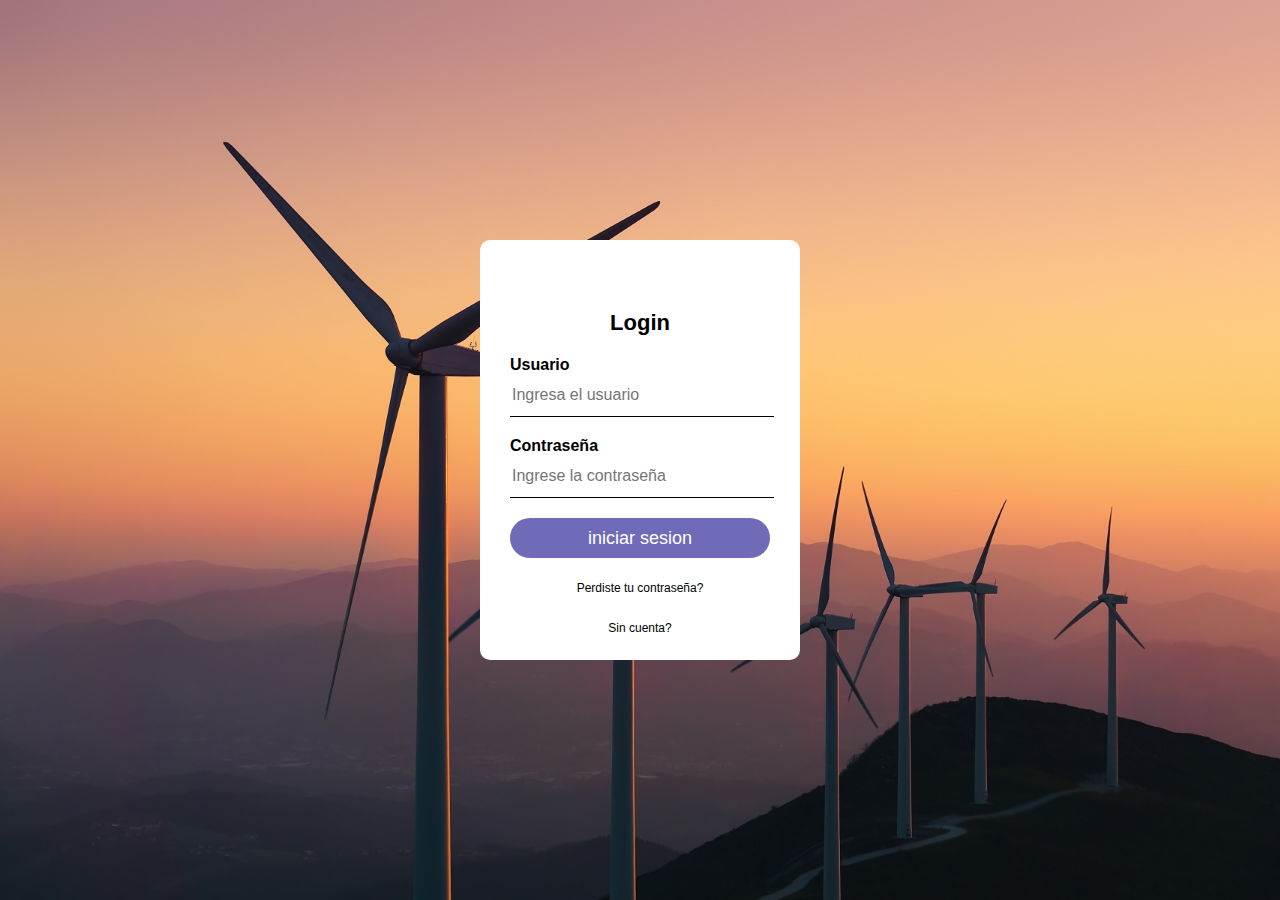
<file: Agenda Web/index.html>
<!DOCTYPE html>
<html lang="en">
<head>
    <meta charset="UTF-8">
    <meta http-equiv="X-UA-Compatible" content="IE=edge">
    <meta name="viewport" content="width=device-width, initial-scale=1.0">
    <title>Login</title>
    <link rel="icon" href="img/iniciar-sesion.ico">
    <link rel="stylesheet" href="CSS/login.css">
</head>


<body>

    <div class="login-box">
      
      <h1>Login</h1>
      <form>
        <!-- USERNAME INPUT -->
        <label for="username">Usuario</label>
        <input type="text" placeholder="Ingresa el usuario">
        <!-- PASSWORD INPUT -->
        <label for="password">Contraseña</label>
        <input type="password" placeholder="Ingrese la contraseña">
        <a href="contactos.html">
            <input type="button" value="iniciar sesion">
        </a>
        <a class="a1" href="#"><center>Perdiste tu contraseña?</center></a><br>
        <a class="a1" href="#"><center>Sin cuenta?</center></a>
      </form>
    </div>
  </body>
</html>
</file>
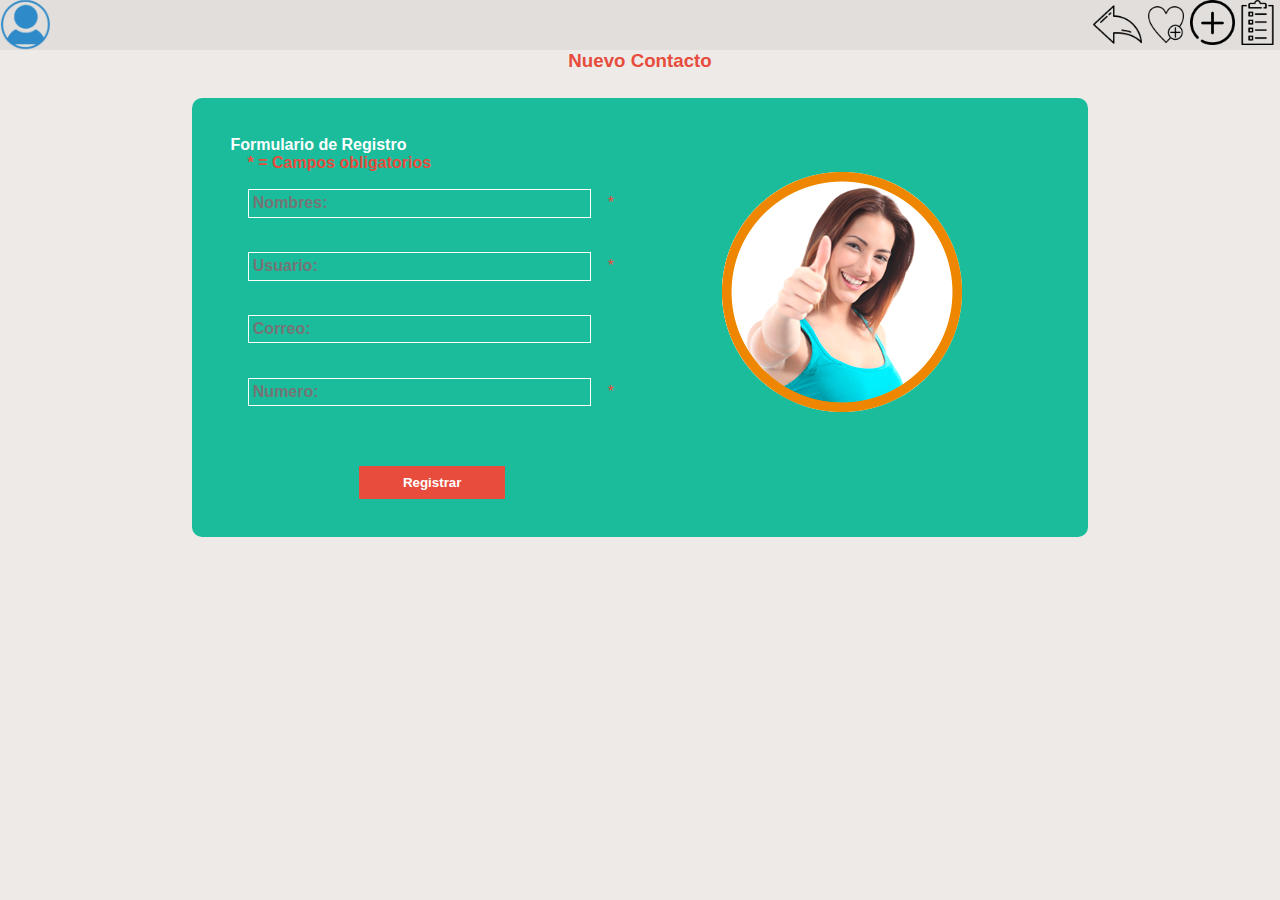
<file: Agenda Web/añadir.html>
<!DOCTYPE html>
<html lang="en">
<head>
    <meta charset="UTF-8">
    <meta http-equiv="X-UA-Compatible" content="IE=edge">
    <meta name="viewport" content="width=device-width, initial-scale=1.0">
    <title>Nuevo Contacto</title>
    <link rel="icon" href="img/aña.ico">
    <link rel="stylesheet" href="CSS/añadir.css">
</head>
<body>
    
    <header>
        <div class="arriba">
          <nav class="">
            <a href="personal.html"><img class="imgPerfil" src="img/Perfil.png" alt=""></a>
            <a href="toDo.html"><img class="imgAña" src="img/Lista.png" alt=""></a>
            <a href="añadir.html"><img class="imgAña" src="img/aña.png" alt=""></a>
            <a href="favoritos.html"><img class="imgFav" src="img/fav.png" alt=""></a>
            <a href="contactos.html"><img class="imgFav" src="img/regresar.png" alt=""></a>
          </nav>
        </div>
      </header>

      <h3 class="TituloPagina">Nuevo Contacto</h3>


      <section class="Contactos">  
        <div class="individual" >   
          <label class="apartado">Formulario de Registro</label><br>
          <label class="apartado2">* = Campos obligatorios</label><br>
          <img class="MujerLike" src="img/MUJER-LIKE.png" alt="">
          <input class="texto" placeholder="Nombres:"><label class="asterisco">*</label><br>
          <input class="texto" placeholder="Usuario:"><label class="asterisco">*</label><br>
          <input class="texto" placeholder="Correo:"><br>
          <input class="texto" placeholder="Numero:"><label class="asterisco">*</label><br>
          
          <a href="contactos.html">
            <input class="boton" type="button" value="Registrar">
        </a>
        </div>
          
        
      </section>
</body>
</html>
</file>
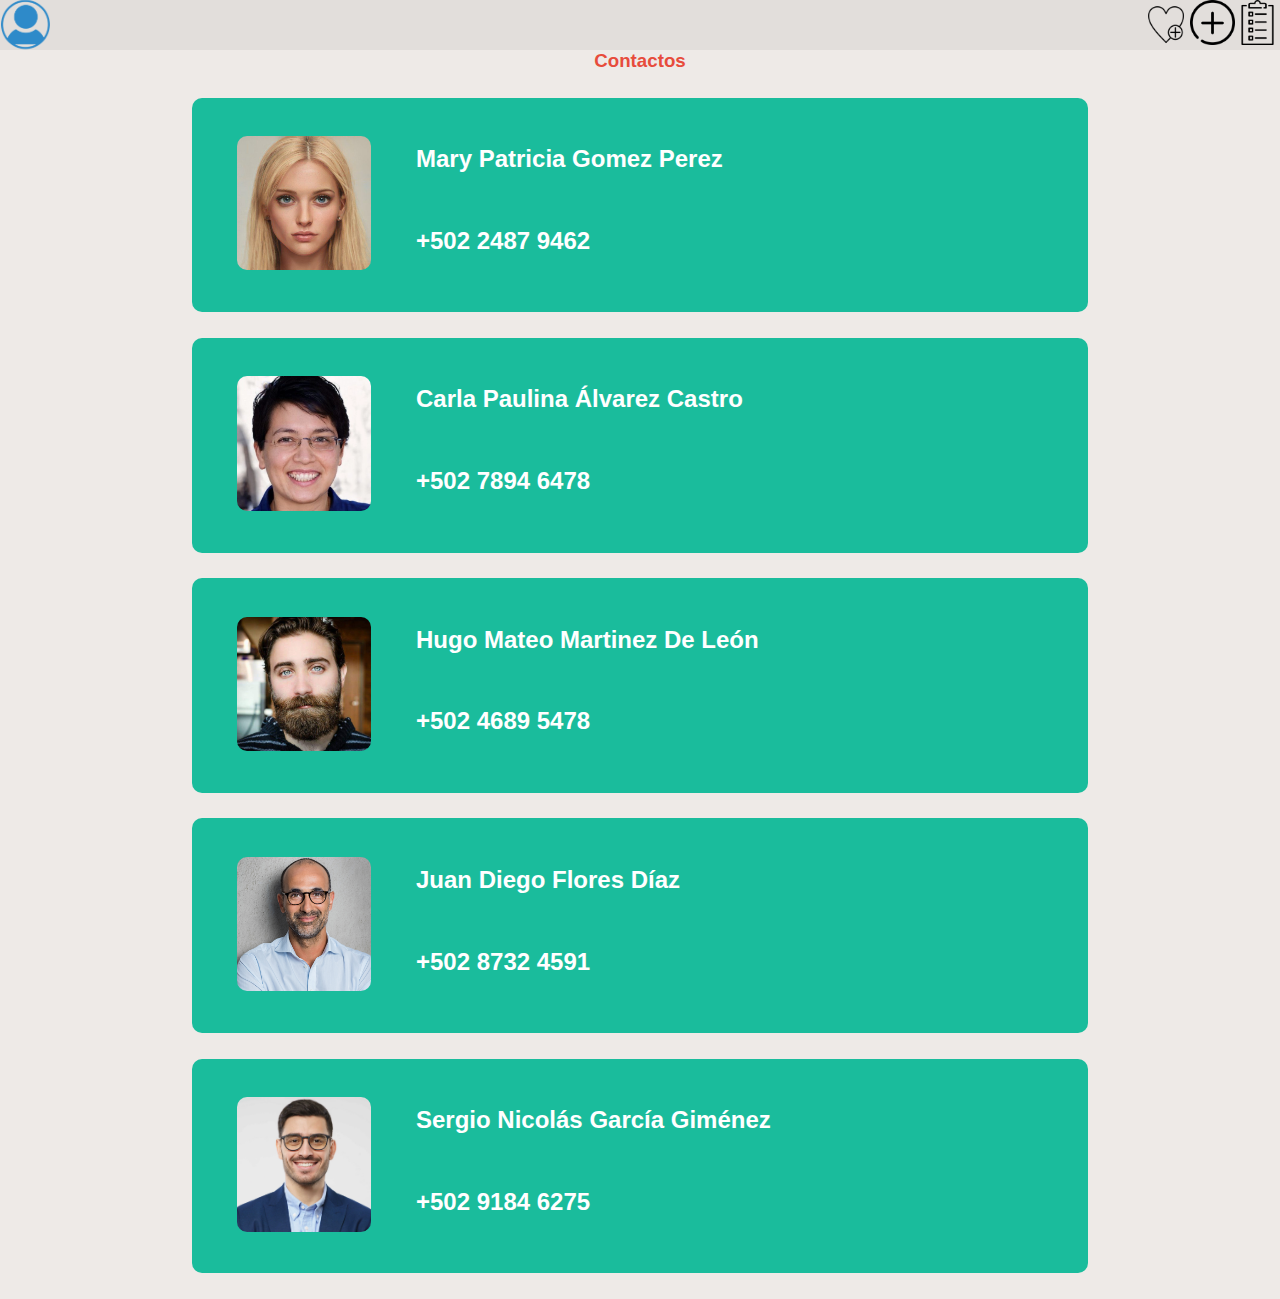
<file: Agenda Web/contactos.html>
<!DOCTYPE html>
<html lang="en">
<head>
    <meta charset="UTF-8">
    <meta http-equiv="X-UA-Compatible" content="IE=edge">
    <meta name="viewport" content="width=device-width, initial-scale=1.0">
    <title>Contactos</title>
    <link rel="icon" href="img/contactos.ico">
    <link rel="stylesheet" href="CSS/contactos.css">
</head>
<body>
    

    <header>
        <div class="arriba">
          <nav class="">
            <a href="personal.html"><img class="imgPerfil" src="img/Perfil.png" alt=""></a>
            <a href="toDo.html"><img class="imgAña" src="img/Lista.png" alt=""></a>
            <a href="añadir.html"><img class="imgAña" src="img/aña.png" alt=""></a>
            <a href="favoritos.html"><img class="imgFav" src="img/fav.png" alt=""></a>
                 
          </nav>
        </div>
      </header>
      <h3 class="TituloPagina">Contactos</h3>

      <section class="Contactos">  
        <div class="individual" >   
            <a href="perfil1.html"><img class="fotoPerfi" src="img/FotoPerfil1.jpg" alt=""></a>
            <h2 class="texto" >Mary Patricia Gomez Perez</h2>
            <h2 class="texto" >+502 2487 9462 </h2>

        </div>
        
        <div class="individual" >   
          <a href="perfil2.html"><img class="fotoPerfi" src="img/FotoPerfil2.webp" alt=""></a>
            <h2 class="texto" >Carla Paulina Álvarez Castro</h2>
            <h2 class="texto" >+502 7894 6478 </h2>
            
        </div>

        <div class="individual" >   
          <a href="perfil3.html"><img class="fotoPerfi" src="img/FotoPerfil3.jpg" alt=""></a>
            <h2 class="texto" >Hugo Mateo Martinez De León</h2>
            <h2 class="texto" >+502 4689 5478 </h2>
            
        </div>

        <div class="individual" >   
          <a href="perfil4.html"><img class="fotoPerfi" src="img/FotoPerfil4.jpg" alt=""></a>
            <h2 class="texto" >Juan Diego Flores Díaz</h2>
            <h2 class="texto" >+502 8732 4591 </h2>
            
        </div>

        <div class="individual" >   
          <a href="perfil5.html"><img class="fotoPerfi" src="img/FotoPerfil5.webp" alt=""></a>
            <h2 class="texto" >Sergio Nicolás García Giménez </h2>
            <h2 class="texto" >+502 9184 6275 </h2>
            
        </div>
        

      </section>




</body>
</html>
</file>
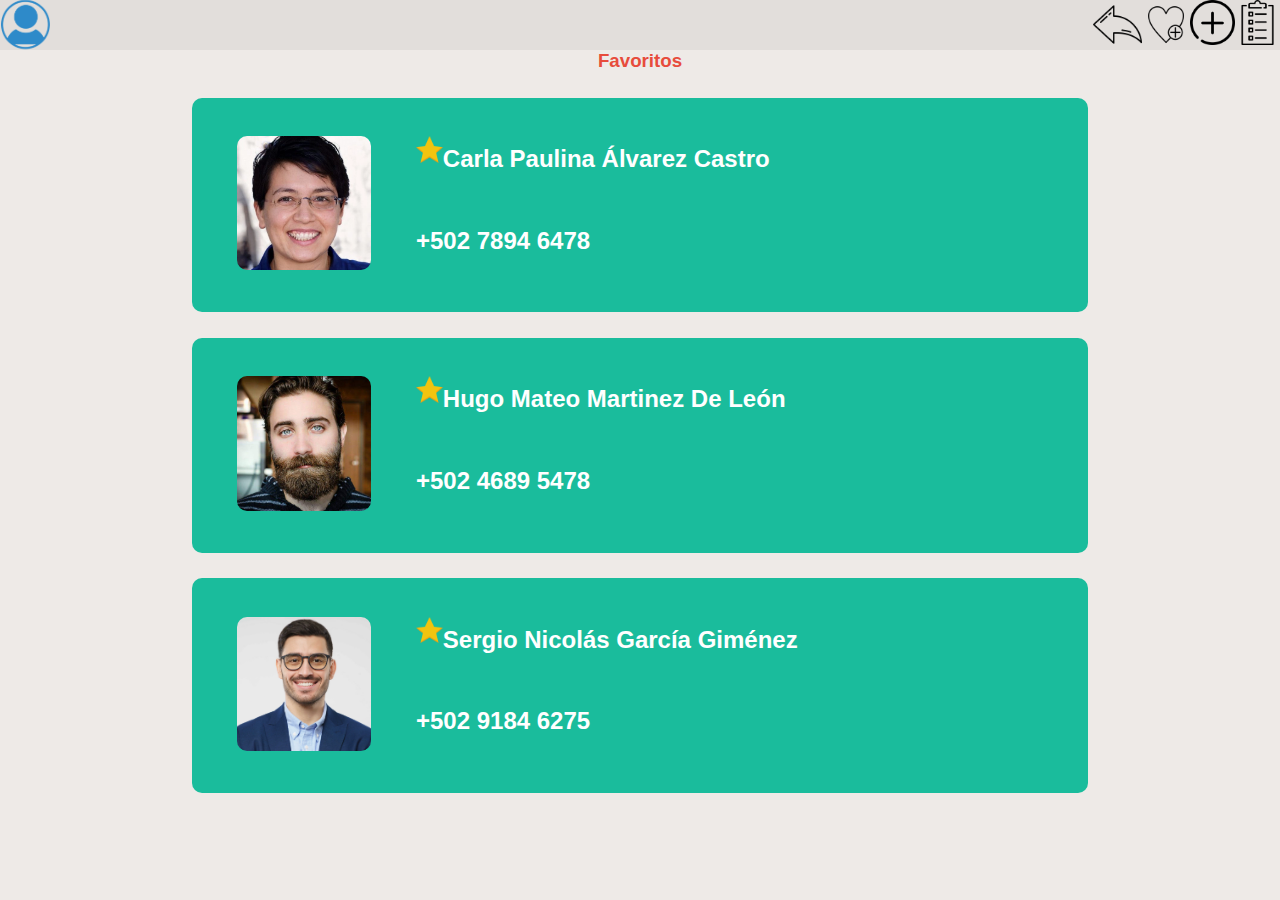
<file: Agenda Web/favoritos.html>
<!DOCTYPE html>
<html lang="en">
<head>
    <meta charset="UTF-8">
    <meta http-equiv="X-UA-Compatible" content="IE=edge">
    <meta name="viewport" content="width=device-width, initial-scale=1.0">
    <title>Favoritos</title>
    <link rel="icon" href="img/fav.ico">
    <link rel="stylesheet" href="CSS/favoritos.css">
</head>
<body>
    

    <header>
        <div class="arriba">
          <nav class="">
            <a href="personal.html"><img class="imgPerfil" src="img/Perfil.png" alt=""></a>
            <a href="toDo.html"><img class="imgAña" src="img/Lista.png" alt=""></a>
            <a href="añadir.html"><img class="imgAña" src="img/aña.png" alt=""></a>
            <a href="favoritos.html"><img class="imgFav" src="img/fav.png" alt=""></a>
            <a href="contactos.html"><img class="imgFav" src="img/regresar.png" alt=""></a>
          </nav>
        </div>
      </header>

      <h3 class="TituloPagina">Favoritos</h3>


      <section class="Contactos">  
        <div class="individual" >   
          <a href="perfil2.html"><img class="fotoPerfi" src="img/FotoPerfil2.webp" alt=""></a>
          <img class="iconoFav" src="img/favicon.png" alt="">
          <h2 class="texto" >Carla Paulina Álvarez Castro</h2>
          <h2 class="texto" >+502 7894 6478 </h2>
          
      </div>



      <div class="individual" >   
        <a href="perfil3.html"><img class="fotoPerfi" src="img/FotoPerfil3.jpg" alt=""></a>
        <img class="iconoFav" src="img/favicon.png" alt="">
        <h2 class="texto" >Hugo Mateo Martinez De León</h2>
        <h2 class="texto" >+502 4689 5478 </h2>
        
      </div>


    <div class="individual" >   
      <a href="perfil5.html"><img class="fotoPerfi" src="img/FotoPerfil5.webp" alt=""></a>
      <img class="iconoFav" src="img/favicon.png" alt="">
      <h2 class="texto" >Sergio Nicolás García Giménez </h2>
      <h2 class="texto" >+502 9184 6275 </h2>
      
    </div>
      </section>

</body>
</html>
</file>
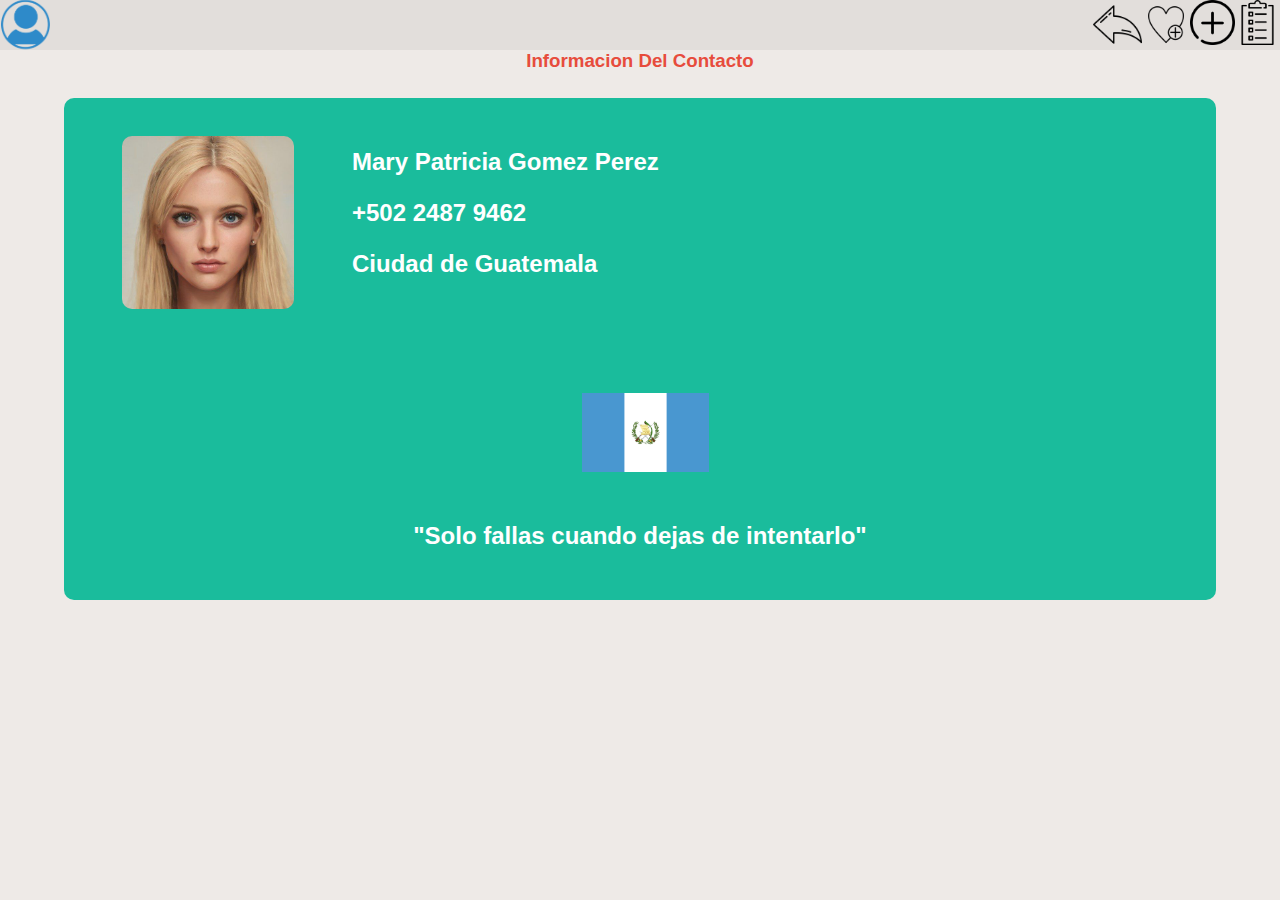
<file: Agenda Web/perfil1.html>
<!DOCTYPE html>
<html lang="en">
<head>
    <meta charset="UTF-8">
    <meta http-equiv="X-UA-Compatible" content="IE=edge">
    <meta name="viewport" content="width=device-width, initial-scale=1.0">
    <title>Contacto</title>
    <link rel="icon" href="img/Perfil.ico">
    <link rel="stylesheet" href="CSS/perfil1.css">
    
</head>
<body>
    

    <header>
        <div class="arriba">
          <nav class="">
            <a href="personal.html"><img class="imgPerfil" src="img/Perfil.png" alt=""></a>
            <a href="toDo.html"><img class="imgAña" src="img/Lista.png" alt=""></a>
            <a href="añadir.html"><img class="imgAña" src="img/aña.png" alt=""></a>
            <a href="favoritos.html"><img class="imgFav" src="img/fav.png" alt=""></a>
            <a href="contactos.html"><img class="imgFav" src="img/regresar.png" alt=""></a>
                 
          </nav>
        </div>
      </header>
      <h3 class="TituloPagina">Informacion Del Contacto</h3>

      <section class="Info">
        <div class="individual">
            <img class="fotoPersonal" src="img/FotoPerfil1.jpg" alt="">
            <h2 class="texto" >Mary Patricia Gomez Perez</h2>
            <h2 class="texto" >+502 2487 9462 </h2>
            <h2 class="texto" >Ciudad de Guatemala </h2>
            <img class="bandera" src="img/Guatemala.png" alt="">
            <h2 class="frase" >"Solo fallas cuando dejas de intentarlo"</h2>

        </div>

      </section>




</body>
</html>
</file>
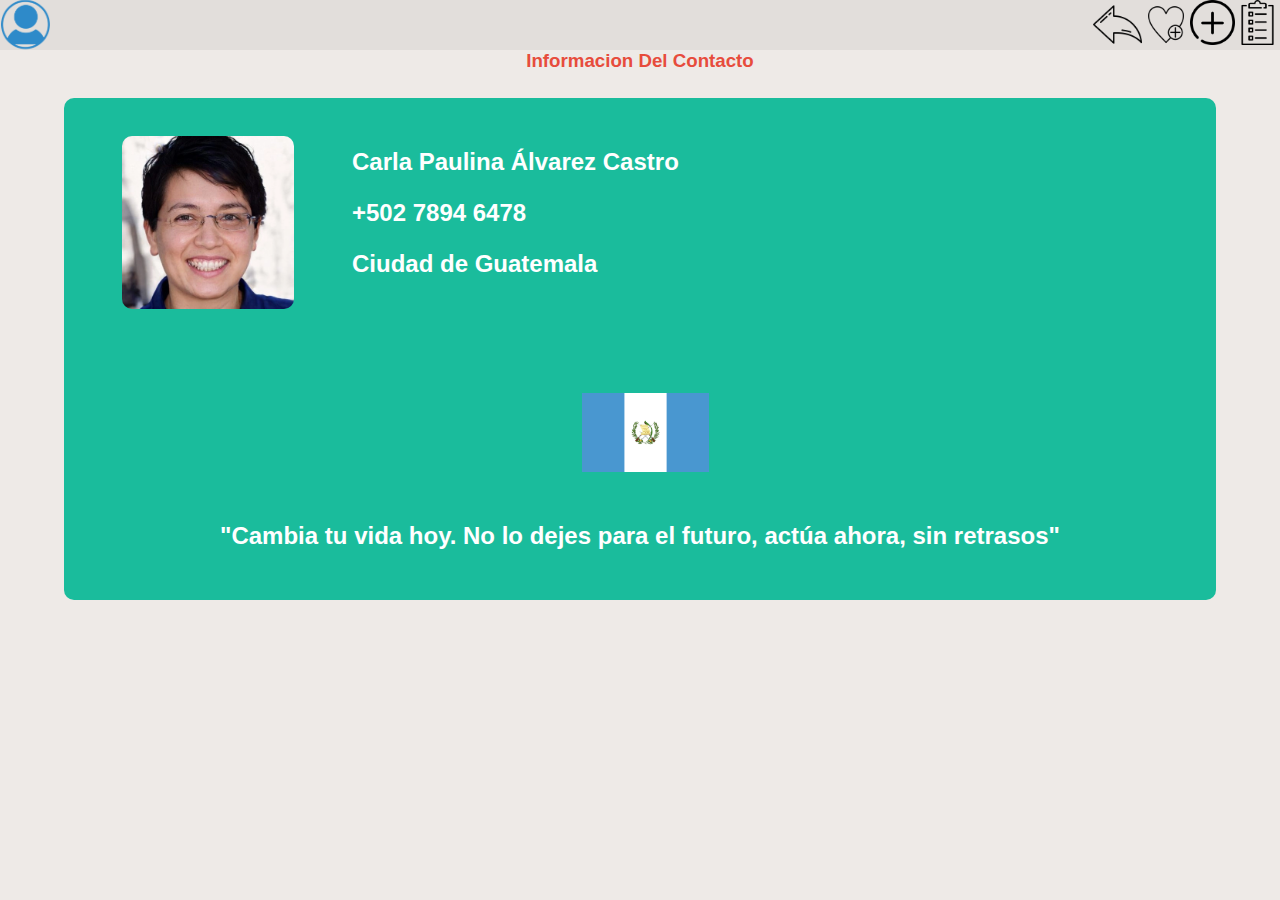
<file: Agenda Web/perfil2.html>
<!DOCTYPE html>
<html lang="en">
<head>
    <meta charset="UTF-8">
    <meta http-equiv="X-UA-Compatible" content="IE=edge">
    <meta name="viewport" content="width=device-width, initial-scale=1.0">
    <title>Contacto</title>
    <link rel="icon" href="img/Perfil.ico">
    <link rel="stylesheet" href="CSS/perfil1.css">
    
</head>
<body>
    

    <header>
        <div class="arriba">
          <nav class="">
            <a href="personal.html"><img class="imgPerfil" src="img/Perfil.png" alt=""></a>
            <a href="toDo.html"><img class="imgAña" src="img/Lista.png" alt=""></a>
            <a href="añadir.html"><img class="imgAña" src="img/aña.png" alt=""></a>
            <a href="favoritos.html"><img class="imgFav" src="img/fav.png" alt=""></a>
            <a href="contactos.html"><img class="imgFav" src="img/regresar.png" alt=""></a>
                 
          </nav>
        </div>
      </header>
      <h3 class="TituloPagina">Informacion Del Contacto</h3>

      <section class="Info">
        <div class="individual">
            <img class="fotoPersonal" src="img/FotoPerfil2.webp" alt="">
            <h2 class="texto" >Carla Paulina Álvarez Castro</h2>
            <h2 class="texto" >+502 7894 6478 </h2>
            <h2 class="texto" >Ciudad de Guatemala </h2>
            <img class="bandera" src="img/Guatemala.png" alt="">
            <h2 class="frase" >"Cambia tu vida hoy. No lo dejes para el futuro, actúa ahora, sin retrasos"</h2>

        </div>

      </section>




</body>
</html>
</file>
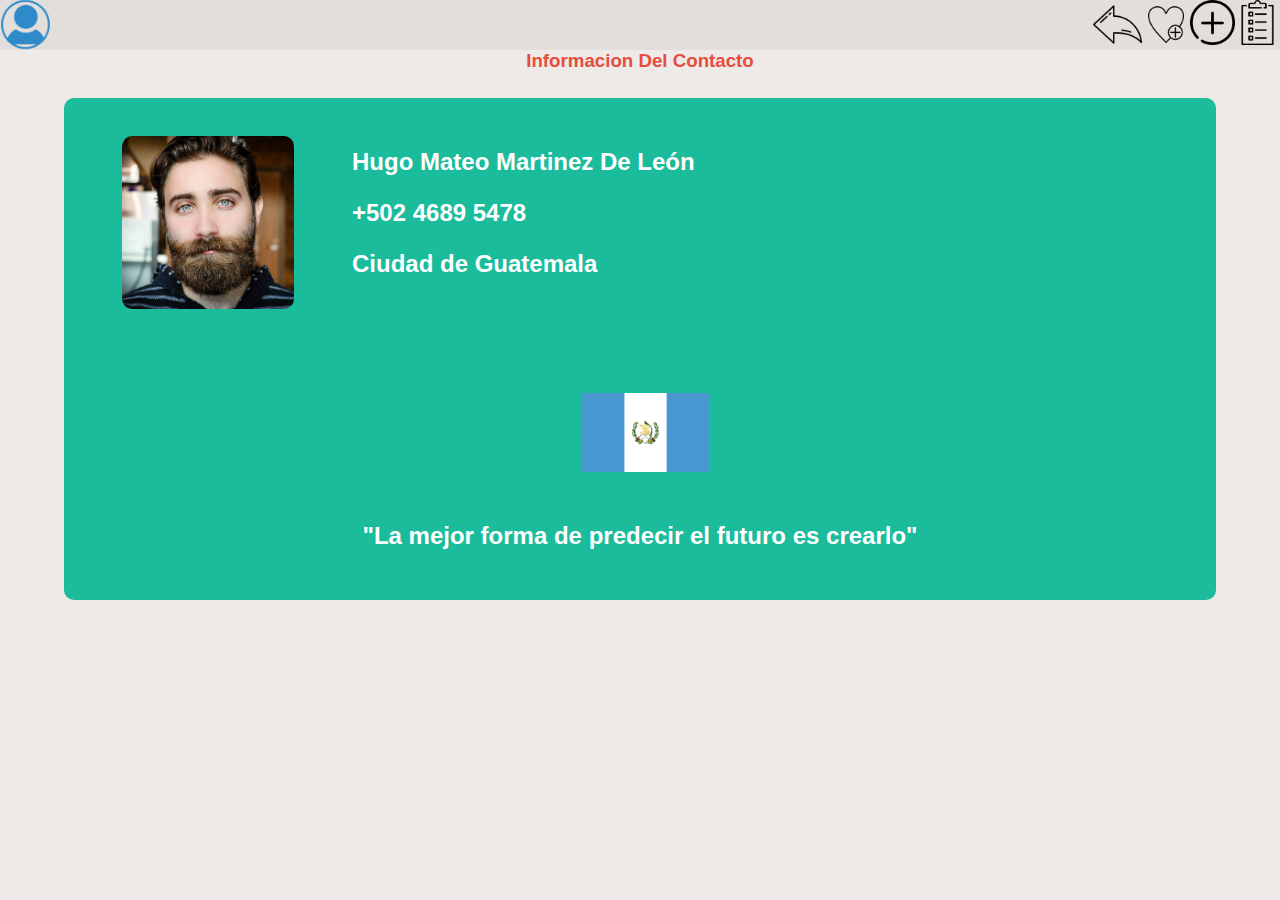
<file: Agenda Web/perfil3.html>
<!DOCTYPE html>
<html lang="en">
<head>
    <meta charset="UTF-8">
    <meta http-equiv="X-UA-Compatible" content="IE=edge">
    <meta name="viewport" content="width=device-width, initial-scale=1.0">
    <title>Contacto</title>
    <link rel="icon" href="img/Perfil.ico">
    <link rel="stylesheet" href="CSS/perfil1.css">
    
</head>
<body>
    

    <header>
        <div class="arriba">
          <nav class="">
            <a href="personal.html"><img class="imgPerfil" src="img/Perfil.png" alt=""></a>
            <a href="toDo.html"><img class="imgAña" src="img/Lista.png" alt=""></a>
            <a href="añadir.html"><img class="imgAña" src="img/aña.png" alt=""></a>
            <a href="favoritos.html"><img class="imgFav" src="img/fav.png" alt=""></a>
            <a href="contactos.html"><img class="imgFav" src="img/regresar.png" alt=""></a>
                 
          </nav>
        </div>
      </header>
      <h3 class="TituloPagina">Informacion Del Contacto</h3>

      <section class="Info">
        <div class="individual">
            <img class="fotoPersonal" src="img/FotoPerfil3.jpg" alt="">
            <h2 class="texto" >Hugo Mateo Martinez De León</h2>
            <h2 class="texto" >+502 4689 5478 </h2>
            <h2 class="texto" >Ciudad de Guatemala </h2>
            <img class="bandera" src="img/Guatemala.png" alt="">
            <h2 class="frase" >"La mejor forma de predecir el futuro es crearlo"</h2>

        </div>

      </section>




</body>
</html>
</file>
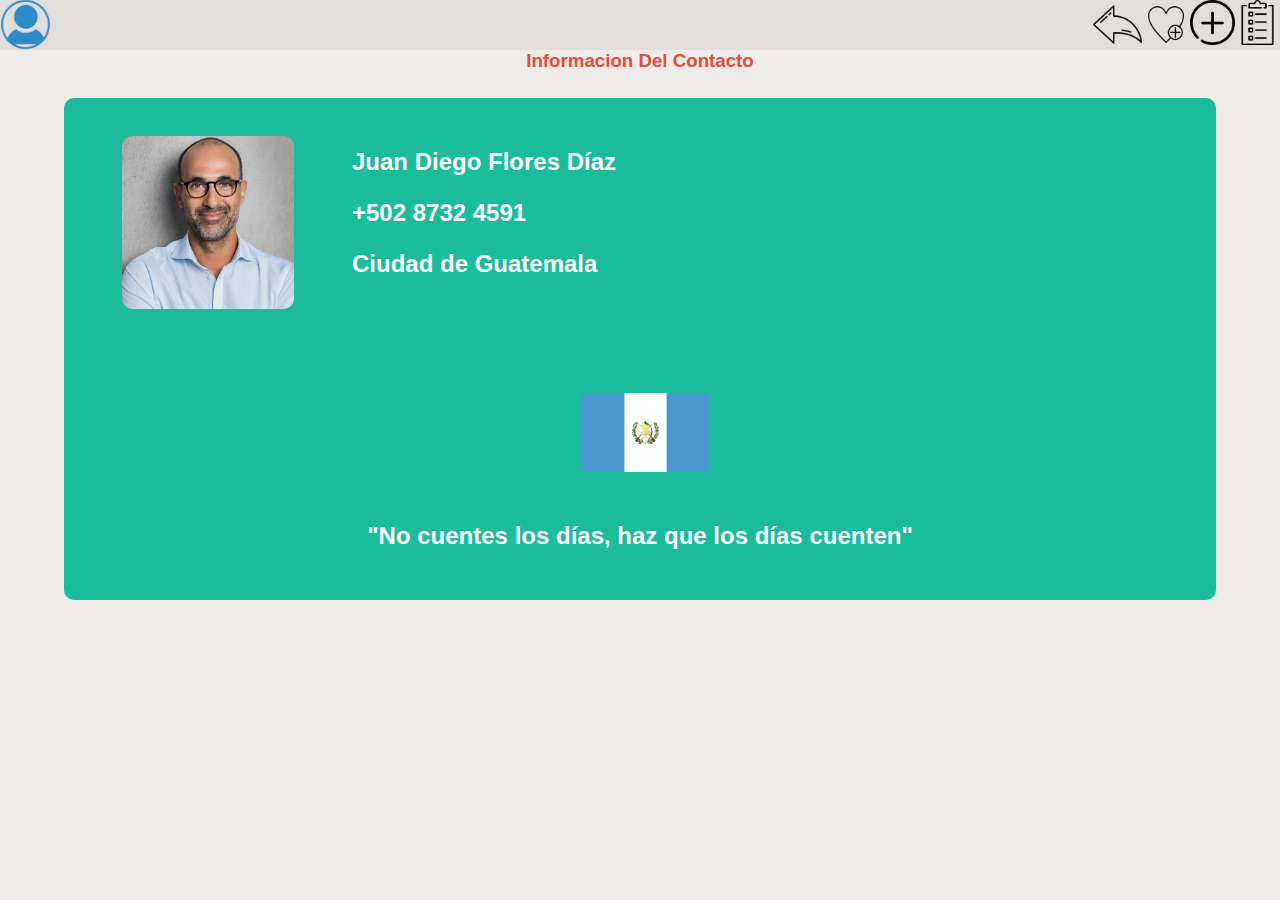
<file: Agenda Web/perfil4.html>
<!DOCTYPE html>
<html lang="en">
<head>
    <meta charset="UTF-8">
    <meta http-equiv="X-UA-Compatible" content="IE=edge">
    <meta name="viewport" content="width=device-width, initial-scale=1.0">
    <title>Contacto</title>
    <link rel="icon" href="img/Perfil.ico">
    <link rel="stylesheet" href="CSS/perfil1.css">
    
</head>
<body>
    

    <header>
        <div class="arriba">
          <nav class="">
            <a href="personal.html"><img class="imgPerfil" src="img/Perfil.png" alt=""></a>
            <a href="toDo.html"><img class="imgAña" src="img/Lista.png" alt=""></a>
            <a href="añadir.html"><img class="imgAña" src="img/aña.png" alt=""></a>
            <a href="favoritos.html"><img class="imgFav" src="img/fav.png" alt=""></a>
            <a href="contactos.html"><img class="imgFav" src="img/regresar.png" alt=""></a>
                 
          </nav>
        </div>
      </header>
      <h3 class="TituloPagina">Informacion Del Contacto</h3>

      <section class="Info">
        <div class="individual">
            <img class="fotoPersonal" src="img/FotoPerfil4.jpg" alt="">
            <h2 class="texto" >Juan Diego Flores Díaz</h2>
            <h2 class="texto" >+502 8732 4591 </h2>
            <h2 class="texto" >Ciudad de Guatemala </h2>
            <img class="bandera" src="img/Guatemala.png" alt="">
            <h2 class="frase" >"No cuentes los días, haz que los días cuenten"</h2>

        </div>

      </section>




</body>
</html>
</file>
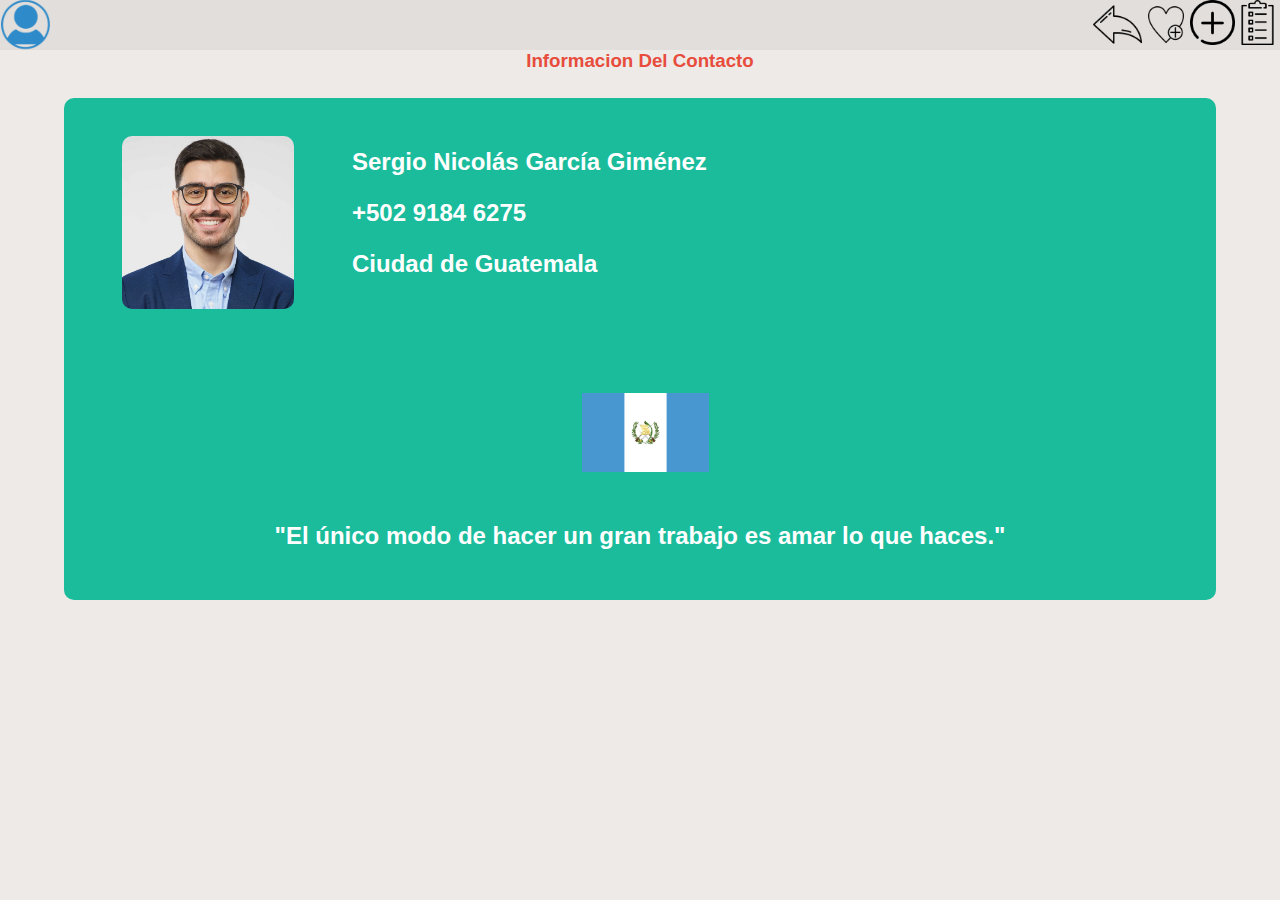
<file: Agenda Web/perfil5.html>
<!DOCTYPE html>
<html lang="en">
<head>
    <meta charset="UTF-8">
    <meta http-equiv="X-UA-Compatible" content="IE=edge">
    <meta name="viewport" content="width=device-width, initial-scale=1.0">
    <title>Contacto</title>
    <link rel="icon" href="img/Perfil.ico">
    <link rel="stylesheet" href="CSS/perfil1.css">
    
</head>
<body>
    

    <header>
        <div class="arriba">
          <nav class="">
            <a href="personal.html"><img class="imgPerfil" src="img/Perfil.png" alt=""></a>
            <a href="toDo.html"><img class="imgAña" src="img/Lista.png" alt=""></a>
            <a href="añadir.html"><img class="imgAña" src="img/aña.png" alt=""></a>
            <a href="favoritos.html"><img class="imgFav" src="img/fav.png" alt=""></a>
            <a href="contactos.html"><img class="imgFav" src="img/regresar.png" alt=""></a>
                 
          </nav>
        </div>
      </header>
      <h3 class="TituloPagina">Informacion Del Contacto</h3>

      <section class="Info">
        <div class="individual">
            <img class="fotoPersonal" src="img/FotoPerfil5.webp" alt="">
            <h2 class="texto" >Sergio Nicolás García Giménez</h2>
            <h2 class="texto" >+502 9184 6275 </h2>
            <h2 class="texto" >Ciudad de Guatemala </h2>
            <img class="bandera" src="img/Guatemala.png" alt="">
            <h2 class="frase" >"El único modo de hacer un gran trabajo es amar lo que haces."</h2>

        </div>

      </section>




</body>
</html>
</file>
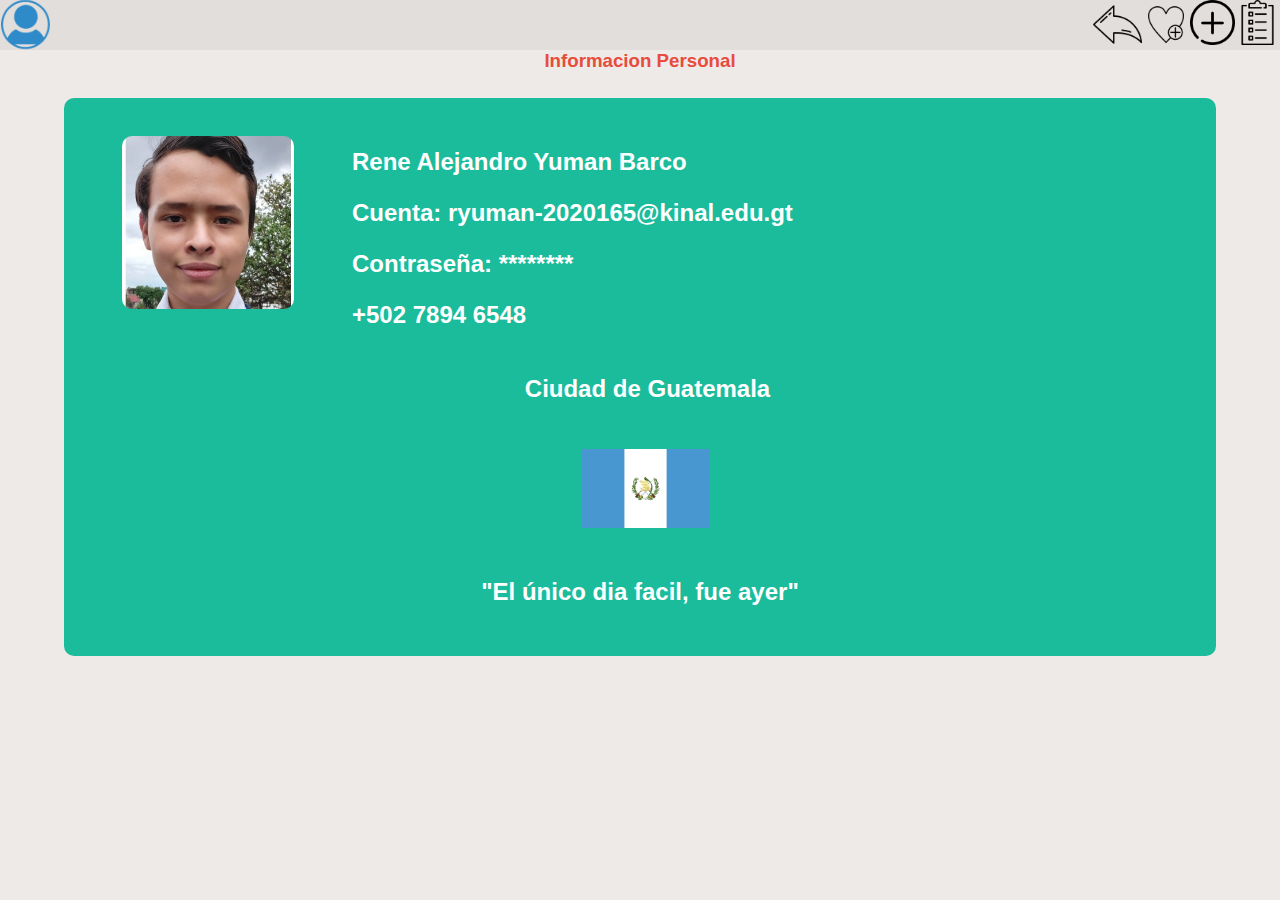
<file: Agenda Web/personal.html>
<!DOCTYPE html>
<html lang="en">
<head>
    <meta charset="UTF-8">
    <meta http-equiv="X-UA-Compatible" content="IE=edge">
    <meta name="viewport" content="width=device-width, initial-scale=1.0">
    <title>Info. Personal</title>
    <link rel="icon" href="img/Perfil.ico">
    <link rel="stylesheet" href="CSS/personal.css">
    
</head>
<body>
    

    <header>
        <div class="arriba">
          <nav class="">
            <a href="personal.html"><img class="imgPerfil" src="img/Perfil.png" alt=""></a>
            <a href="toDo.html"><img class="imgAña" src="img/Lista.png" alt=""></a>
            <a href="añadir.html"><img class="imgAña" src="img/aña.png" alt=""></a>
            <a href="favoritos.html"><img class="imgFav" src="img/fav.png" alt=""></a>
            <a href="contactos.html"><img class="imgFav" src="img/regresar.png" alt=""></a>
                 
          </nav>
        </div>
      </header>
      <h3 class="TituloPagina">Informacion Personal</h3>

      <section class="Info">
        <div class="individual">
            <img class="fotoPersonal" src="img/personal.jpg" alt="">
            <h2 class="texto" >Rene Alejandro Yuman Barco</h2>
            <h2 class="texto" >Cuenta: ryuman-2020165@kinal.edu.gt</h2>
            <h2 class="texto" >Contraseña: ********</h2>
            <h2 class="texto" >+502 7894 6548 </h2>
            <h2 class="texto2" >Ciudad de Guatemala </h2>
            <img class="bandera" src="img/Guatemala.png" alt="">
            <h2 class="frase" >"El único dia facil, fue ayer"</h2>

        </div>

      </section>




</body>
</html>
</file>
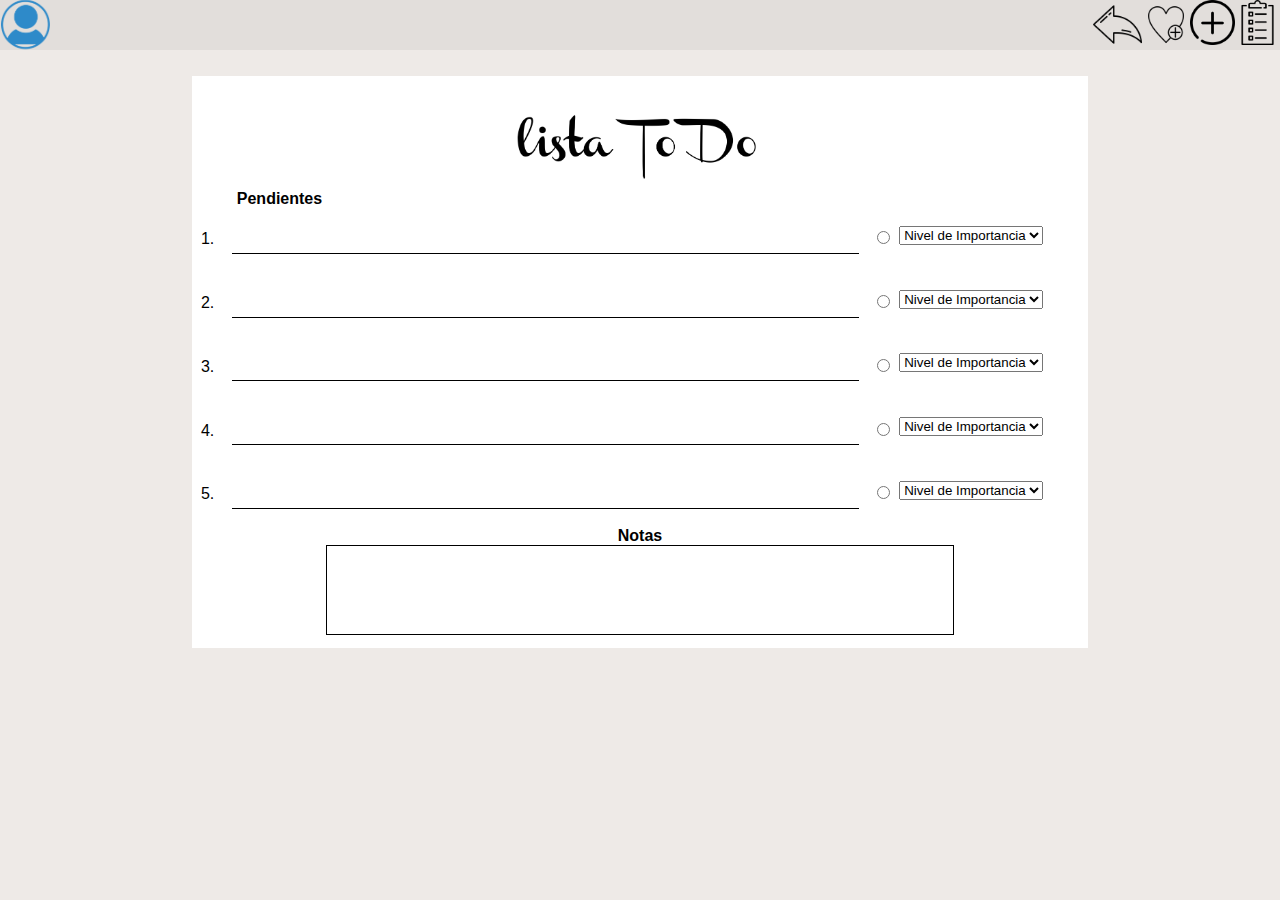
<file: Agenda Web/toDo.html>
<!DOCTYPE html>
<html lang="en">
<head>
    <meta charset="UTF-8">
    <meta http-equiv="X-UA-Compatible" content="IE=edge">
    <meta name="viewport" content="width=device-width, initial-scale=1.0">
    <title>Favoritos</title>
    <link rel="icon" href="img/Lista.ico">
    <link rel="stylesheet" href="CSS/toDo.css">
</head>
<body>
    

    <header>
        <div class="arriba">
          <nav class="">
            <a href="personal.html"><img class="imgPerfil" src="img/Perfil.png" alt=""></a>
            <a href="toDo.html"><img class="imgAña" src="img/Lista.png" alt=""></a>
            <a href="añadir.html"><img class="imgAña" src="img/aña.png" alt=""></a>
            <a href="favoritos.html"><img class="imgFav" src="img/fav.png" alt=""></a>
            <a href="contactos.html"><img class="imgFav" src="img/regresar.png" alt=""></a>
          </nav>
        </div>
      </header>

      
      <section>
        <div class="lista">
          
          <center><img class="titulo" src="img/listaTD.png" alt=""></center>
          <label class="subtitulo">Pendientes</label><br>

          

          
      
          <label class="numeracion" >1.</label><input class="texto"><input type="radio">
          <select class="escoger">
            <option>Nivel de Importancia</option>
            <option>Poco</option>
            <option>Medio</option>
            <option>Mucho</option>
          </select><br>
          <label class="numeracion" >2.</label><input class="texto"><input type="radio">
          <select class="escoger">
            <option >Nivel de Importancia</option>
            <option>Poco</option>
            <option>Medio</option>
            <option>Mucho</option>
          </select><br>
          <label class="numeracion" >3.</label><input class="texto"><input type="radio">
          <select class="escoger">
            <option>Nivel de Importancia</option>
            <option>Poco</option>
            <option>Medio</option>
            <option>Mucho</option>
          </select><br>
          <label class="numeracion" >4.</label><input class="texto"><input type="radio">
          <select class="escoger">
            <option>Nivel de Importancia</option>
            <option>Poco</option>
            <option>Medio</option>
            <option>Mucho</option>
          </select><br>
          <label class="numeracion" >5.</label><input class="texto"><input type="radio">
          <select class="escoger">
            <option >Nivel de Importancia</option>
            <option>Poco</option>
            <option>Medio</option>
            <option>Mucho</option>
          </select>
          <br>
        

          <div>
           <center> <label class="titulo2">Notas</label><br></center>
           <center> <input class="textos3"><br></center>
          </div>

        </div>

        
      </section>
      

</body>
</html>
</file>
<file: Agenda Web/CSS/login.css>
body {
    margin: 0;
    padding: 0;
    background-image: url("../img/TorresEolicas.jpg");
    background-size: cover;
    font-family: sans-serif;
    height: 100vh;
  }
  
  .login-box {
    border-radius: 10px 10px 10px;
    width: 320px;
    height: 420px;
    background: white;
    color: black;
    top: 50%;
    left: 50%;
    position: absolute;
    transform: translate(-50%, -50%);
    box-sizing: border-box;
    padding: 70px 30px;
  }
  
  .login-box .avatar {
    width: 100px;
    height: 100px;
    border-radius: 50%;
    position: absolute;
    top: -50px;
    left: calc(50% - 50px);
  }
  
  .login-box h1 {
    margin: 0;
    padding: 0 0 20px;
    text-align: center;
    font-size: 22px;
  }
  
  .login-box label {
    margin: 0;
    padding: 0;
    font-weight: bold;
    display: block;
  }
  
  .login-box input {
    width: 100%;
    margin-bottom: 20px;
  }
  
  .login-box input[type="text"], .login-box input[type="password"] {
    border: none;
    border-bottom: 1px solid black;
    background: transparent;
    outline: none;
    height: 40px;
    color: black;
    font-size: 16px;
  }
  
  .login-box input[type="button"] {
    border: none;
    outline: none;
    height: 40px;
    background: #6F6BB8;
    color: white;
    font-size: 18px;
    border-radius: 20px;
  }
  
  .login-box input[type="button"]:hover {
    cursor: pointer;
    background: #A19ED5;
    color: white;
  }
  
  .login-box a {
    text-decoration: none;
    font-size: 12px;
    line-height: 20px;
    color: black;
  }
  
  .login-box a:hover {
    color: black;
  }
</file>
<file: Agenda Web/CSS/añadir.css>
body{
    background-color: #EEEAE7;
    font-family: Verdana, sans-serif;
    padding-bottom: 2%;
}


.imgPerfil{
    width: 4%;
    transition: transform .2s;
}

.imgPerfil:hover{
    transform: scale(1.1);
}


.imgFav{
    width: 3.8%;
    float:right;
    transition: transform .2s;
}

.imgFav:hover{

    transform: scale(1.1);
}


.imgAña{
    width: 3.5%;
    float: right;
    transition: transform .2s;
}

.imgAña:hover{
    transform: scale(1.1);
}


* {
    margin: 0;
    padding: 0;
    box-sizing: border-box;
}



header{
    width: 100%;
    height: 50px;
    background: #E2DEDB;
    color: #fff;

}


.arrba{
    width: 98%;
    margin: auto;

}


header .arrba{

    display: table;
    }


.TituloPagina{

    text-align: center;
    color: #E74C3C;
}


.individual{
    background-color: #1ABC9C;
    margin-top: 2%;
    margin-left: 15%;
    margin-right: 15%;
    
    padding-top: 3%;
    padding-bottom: 1%;
    border-radius: 10px;
    padding-left: 3%;
}


.apartado{

    color: white;
    font-weight: bold;
    
}


.apartado2{
    color: #E74C3C;
    font-weight: bold;
    margin-left: 2%;
}


.asterisco{
    color: #E74C3C;
}

.texto{

    padding: 0.5%;
    
    margin: 2%;
    border: none;
    border: 1px solid white;
    
    background: transparent;
    color: white;
    font-size: 16px;
    font-weight: bold;
    width: 40%;
}




.MujerLike{

    float: right;
    margin-right: 10%;
}

.boton{
    margin-left: 15%;
    margin-top: 5%;
    padding: 0.9%;
    padding-left: 5%;
    padding-right: 5%;
    background: #E74C3C;
    border: 1px solid #E74C3C;
    color: white;
    font-weight: bold;
    margin-bottom: 3%;

}

.boton:hover{

    background: #F1948A;
    border: 1px solid #F1948A3C;
}
</file>
<file: Agenda Web/CSS/contactos.css>
body{
    background-color: #EEEAE7;
    font-family: Verdana, sans-serif;
    padding-bottom: 2%;
}


.imgPerfil{
    width: 4%;
    transition: transform .2s;
}

.imgPerfil:hover{
    transform: scale(1.1);
}


.imgFav{
    width: 3.8%;
    float:right;
    transition: transform .2s;
}

.imgFav:hover{

    transform: scale(1.1);
}


.imgAña{
    width: 3.5%;
    float: right;
    transition: transform .2s;
}

.imgAña:hover{
    transform: scale(1.1);
}


* {
    margin: 0;
    padding: 0;
    box-sizing: border-box;
}



header{
    width: 100%;
    height: 50px;
    background: #E2DEDB;
    color: #fff;

}


.arrba{
    width: 98%;
    margin: auto;

}


header .arrba{

    display: table;
    }

    .TituloPagina{

        text-align: center;
        color: #E74C3C;
    }









    


.individual{
    background-color: #1ABC9C;
    margin-top: 2%;
    margin-left: 15%;
    margin-right: 15%;
    
    padding-top: 3%;
    padding-bottom: 1%;
    border-radius: 10px;
    
}

.fotoPerfi{
    float: left;
    width: 15%;
    border-radius: 10px;
    margin-left: 5%;
    margin-right: 5%;
    transition: transform .2s;
}


.fotoPerfi:hover{
    transform: scale(1.1);
}



.texto{
    color:white ;
    padding-top: 1%;
    padding-bottom: 5%;
}
</file>
<file: Agenda Web/CSS/favoritos.css>
body{
    background-color: #EEEAE7;
    font-family: Verdana, sans-serif;
    padding-bottom: 2%;
}


.imgPerfil{
    width: 4%;
    transition: transform .2s;
}

.imgPerfil:hover{
    transform: scale(1.1);
}


.imgFav{
    width: 3.8%;
    float:right;
    transition: transform .2s;
}

.imgFav:hover{

    transform: scale(1.1);
}


.imgAña{
    width: 3.5%;
    float: right;
    transition: transform .2s;
}

.imgAña:hover{
    transform: scale(1.1);
}


* {
    margin: 0;
    padding: 0;
    box-sizing: border-box;
}



header{
    width: 100%;
    height: 50px;
    background: #E2DEDB;
    color: #fff;

}


.arrba{
    width: 98%;
    margin: auto;

}


header .arrba{

    display: table;
    }


.TituloPagina{

    text-align: center;
    color: #E74C3C;
}










.individual{
    background-color: #1ABC9C;
    margin-top: 2%;
    margin-left: 15%;
    margin-right: 15%;
    
    padding-top: 3%;
    padding-bottom: 1%;
    border-radius: 10px;
    
}

.fotoPerfi{
    float: left;
    width: 15%;
    border-radius: 10px;
    margin-left: 5%;
    margin-right: 5%;
    
    transition: transform .2s;
    
}



.fotoPerfi:hover{
    transform: scale(1.1);
}


.texto{
    color:white ;
    padding-top: 1%;
    padding-bottom: 5%;
}


.iconoFav{
float: left;
    width: 3%;
}
</file>
<file: Agenda Web/CSS/perfil1.css>
body{
    background-color: #EEEAE7;
    font-family: Verdana, sans-serif;
    padding-bottom: 2%;
}


.imgPerfil{
    width: 4%;
    transition: transform .2s;
}

.imgPerfil:hover{
    transform: scale(1.1);
}


.imgFav{
    width: 3.8%;
    float:right;
    transition: transform .2s;
}

.imgFav:hover{

    transform: scale(1.1);
}


.imgAña{
    width: 3.5%;
    float: right;
    transition: transform .2s;
}

.imgAña:hover{
    transform: scale(1.1);
}


* {
    margin: 0;
    padding: 0;
    box-sizing: border-box;
}



header{
    width: 100%;
    height: 50px;
    background: #E2DEDB;
    color: #fff;

}


.arrba{
    width: 98%;
    margin: auto;

}


header .arrba{

    display: table;
    }

    .TituloPagina{

        text-align: center;
        color: #E74C3C;
    }





.individual{

    background-color: #1ABC9C;
    margin-top: 2%;
    margin-left: 5%;
    margin-right: 5%;
    
    padding-top: 3%;
    padding-bottom: 3%;
    border-radius: 10px;


}



.fotoPersonal{
    float: left;
    width: 15%;
    border-radius: 10px;
    margin-left: 5%;
    margin-right: 5%;
    
}


.texto{
    color:white ;
    padding-top: 1%;
    padding-bottom:1%;
}


.bandera{
    width: 11%;
    padding-top: 9%;
    margin-left: 20%;
    margin-bottom: 3%;
}


.frase{
    color:white ;
    padding-top: 1%;
    padding-bottom:1%;
    text-align: center;
}
</file>
<file: Agenda Web/CSS/personal.css>
body{
    background-color: #EEEAE7;
    font-family: Verdana, sans-serif;
    padding-bottom: 2%;
}


.imgPerfil{
    width: 4%;
    transition: transform .2s;
}

.imgPerfil:hover{
    transform: scale(1.1);
}


.imgFav{
    width: 3.8%;
    float:right;
    transition: transform .2s;
}

.imgFav:hover{

    transform: scale(1.1);
}


.imgAña{
    width: 3.5%;
    float: right;
    transition: transform .2s;
}

.imgAña:hover{
    transform: scale(1.1);
}


* {
    margin: 0;
    padding: 0;
    box-sizing: border-box;
}



header{
    width: 100%;
    height: 50px;
    background: #E2DEDB;
    color: #fff;

}


.arrba{
    width: 98%;
    margin: auto;

}


header .arrba{

    display: table;
    }

    .TituloPagina{

        text-align: center;
        color: #E74C3C;
    }





.individual{

    background-color: #1ABC9C;
    margin-top: 2%;
    margin-left: 5%;
    margin-right: 5%;
    
    padding-top: 3%;
    padding-bottom: 3%;
    border-radius: 10px;


}



.fotoPersonal{
    float: left;
    width: 15%;
    border-radius: 10px;
    margin-left: 5%;
    margin-right: 5%;
    
}


.texto{
    color:white ;
    padding-top: 1%;
    padding-bottom:1%;
}

.texto2{
    color:white ;
    padding-top: 3%;
    padding-bottom:1%;
    margin-left: 40%;
}


.bandera{
    width: 11%;
    padding-top: 3%;
    margin-left: 45%;
    margin-bottom: 3%;
}


.frase{
    color:white ;
    padding-top: 1%;
    padding-bottom:1%;
    text-align: center;
}
</file>
<file: Agenda Web/CSS/toDo.css>
body{
    background-color: #EEEAE7;
    font-family: Verdana, sans-serif;
    padding-bottom: 2%;
}


.imgPerfil{
    width: 4%;
    transition: transform .2s;
}

.imgPerfil:hover{
    transform: scale(1.1);
}


.imgFav{
    width: 3.8%;
    float:right;
    transition: transform .2s;
}

.imgFav:hover{

    transform: scale(1.1);
}


.imgAña{
    width: 3.5%;
    float: right;
    transition: transform .2s;
}

.imgAña:hover{
    transform: scale(1.1);
}


* {
    margin: 0;
    padding: 0;
    box-sizing: border-box;
}



header{
    width: 100%;
    height: 50px;
    background: #E2DEDB;
    color: #fff;

}


.arrba{
    width: 98%;
    margin: auto;

}


header .arrba{

    display: table;
    }





    

.titulo{
    width: 30%;

}

.subtitulo{

    color: black;
    font-weight: bold;
    padding-left: 5%;
    
}

.texto{

    padding: 0.5%;
    
    margin: 2%;
    border: none;
    border-bottom: 1px solid black;
    color: black;
    font-size: 16px;
    font-weight: bold;
    width: 70%;
}






.numeracion{
    margin-left: 1%;
}

.lista{
    background-color: white;
    margin-top: 2%;
    margin-left: 15%;
    margin-right: 15%;
    
    padding-top: 3%;
    padding-bottom: 1%;
    
}




.titulo2{
    color: black;
    
    font-weight: bold;
   

}


.textos3{


    border: none;
    border: 1px solid black;
    color: black;
    font-size: 16px;
    font-weight: bold;
    width: 70%;
    height: 90px;
    
}


.escoger{

    float: right;
    margin-right: 5%;
    margin-top: 2%;
}
</file>
